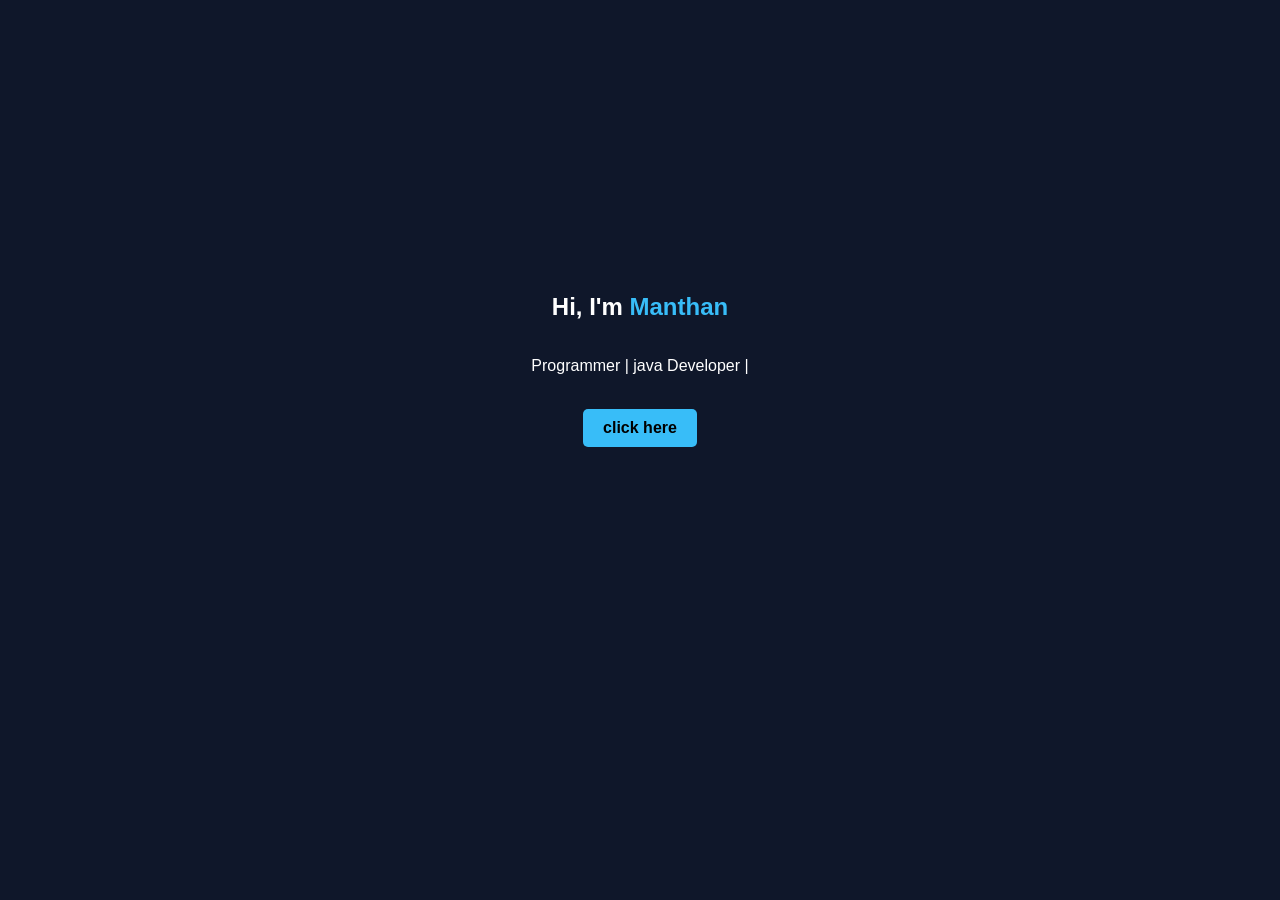
<file: index.html>
<!DOCTYPE html>
<html lang="hi">
<head>
    <style>
        body { background-color: #0f172a; color: white; font-family: sans-serif; margin: 0; }
        .hero { height: 80vh; display: flex; flex-direction: column; justify-content: center; align-items: center; text-align: center; }
        .highlight { color: #38bdf8; }
        .btn { background: #38bdf8; padding: 10px 20px; border-radius: 5px; color: #000; text-decoration: none; font-weight: bold; }
    </style>
</head>
<body>
    <section class="hero">
        <h1>Hi, I'm <span class="highlight">Manthan</span></h1>
        <p>Programmer | java Developer |</p>
        <br>
        <a href="card.html" class="btn">click here
        </a>
    </section>
</body>
</html>
</file>
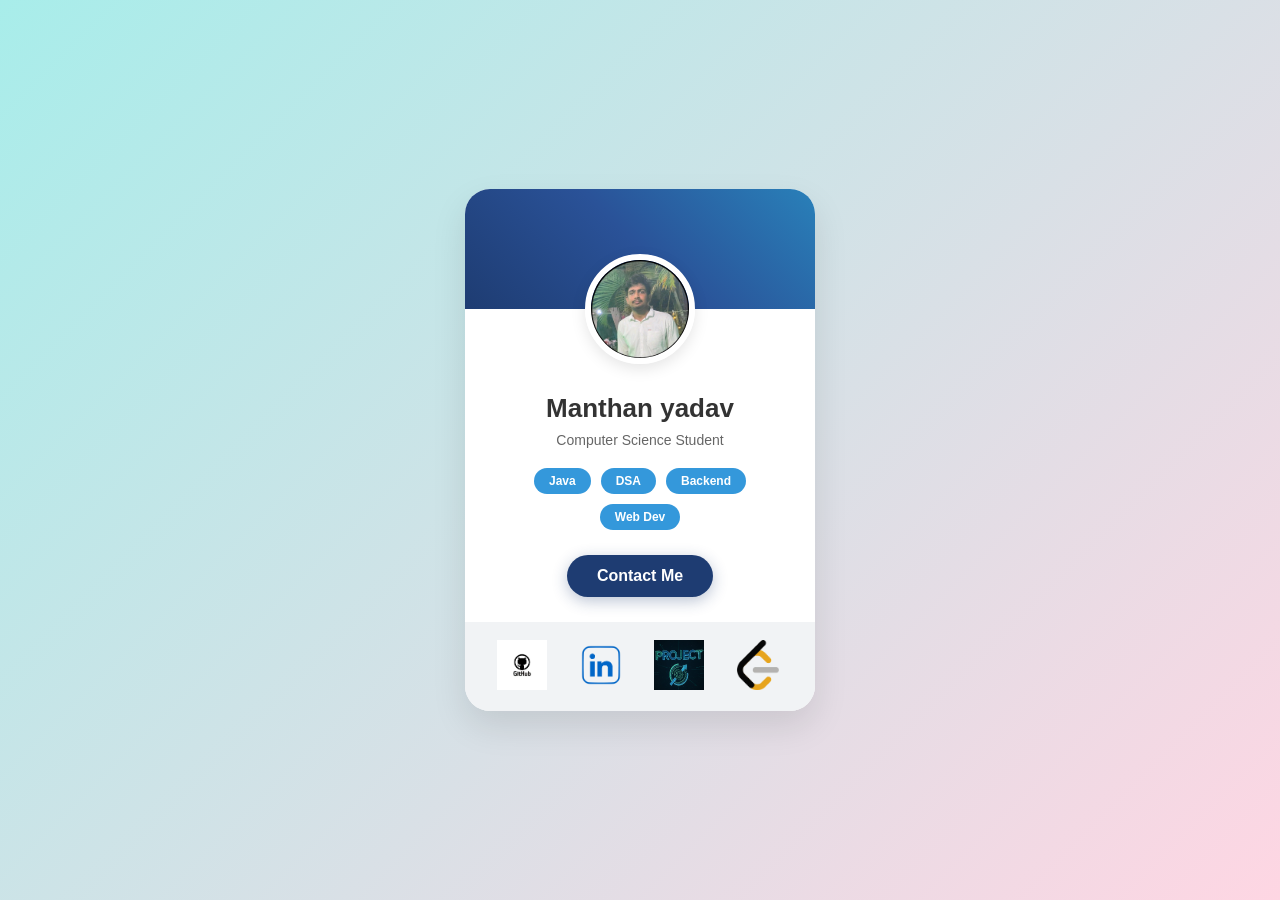
<file: card.html>
<!DOCTYPE html>
<html lang="hi">
<head>
    <meta charset="UTF-8">
    <meta name="viewport" content="width=device-width, initial-scale=1.0">
    <title>Manthan | Profile Card</title>
    <link rel="stylesheet" href="style.css">
</head>
<body>

    <div class="profile-card">
        <div class="header-bg"></div>
        <img src="/photo/myphoto.png" alt="Manthan" class="profile-img">
        
        <div class="info">
            <h1>Manthan yadav</h1>
            <p>Computer Science Student</p>
            
            <div class="skills">
                <span class="skill-tag">Java</span>
                <span class="skill-tag">DSA</span>
                <span class="skill-tag">Backend</span>
                <span class="skill-tag">Web Dev</span>
            </div>

            <a href="Contact.html" class="cta-button">Contact Me</a>
        </div>

        <div class="footer-social">
             <a href="https://github.com/Manthanyadav">
            <img src="photo/git.webp" alt="GitHub Logo" style="width: 50px;height:50px;" >
        </a>
            <a href="https://www.linkedin.com/in/manthan-yadav-6067b5376">
        <img src="photo/logo-linkedin.webp" alt="LinkedIn Logo" style="width: 50px;height:50px;" >
    </a>
            <a href="#">
                <img src="photo/Project.jpeg" alt="project" style="width: 50px;height:50px;" >
            </a>
            <a href="https://leetcode.com/u/manthanyadav/">
                <img src="photo/leetcode.webp" alt="LeetCode Logo" style="width: 50px;height:50px;" >
            </a>
        </div>
    </div>

</body>
</html>
</file>
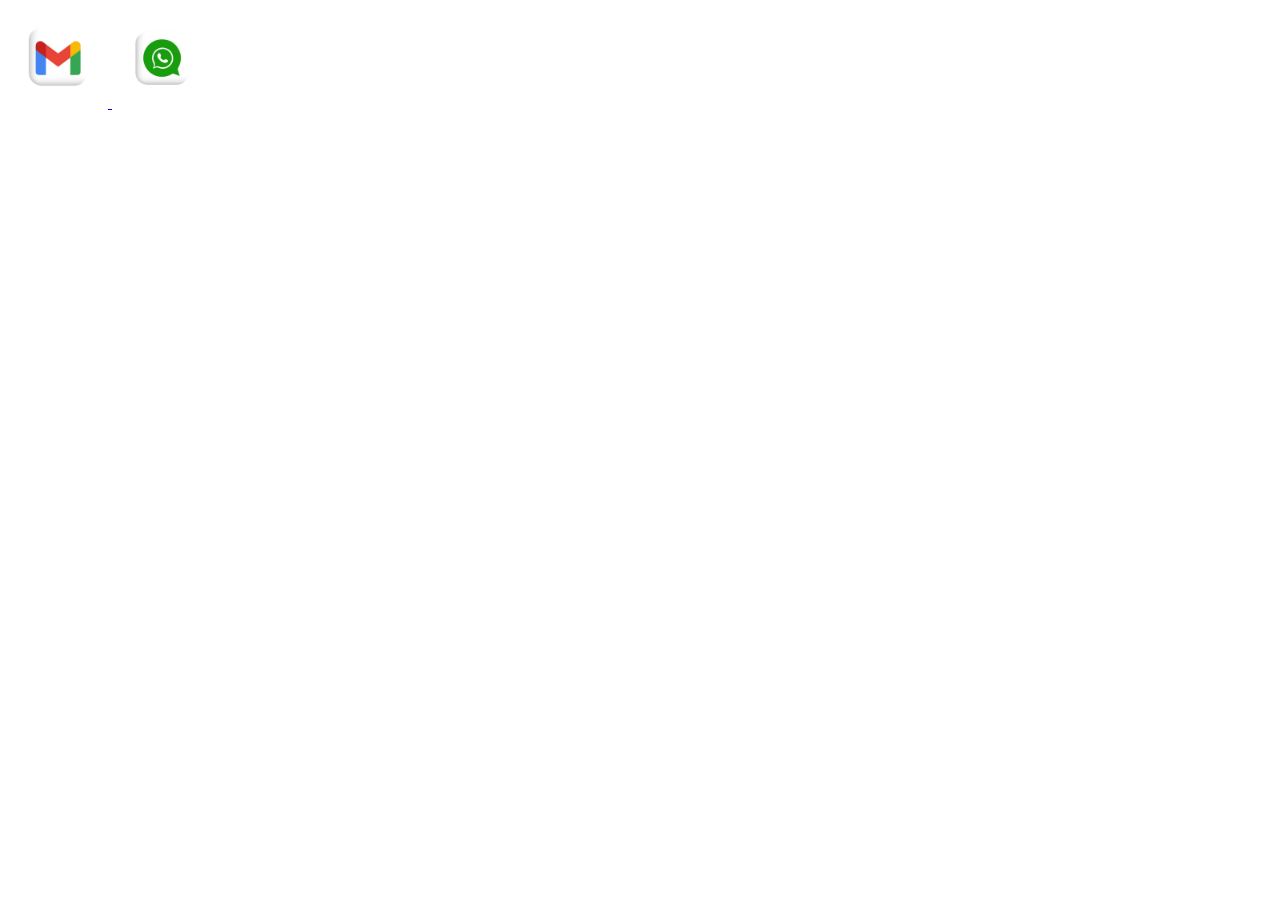
<file: Contact.html>
<!DOCTYPE html>
<html lang="en">
<head>
    <meta charset="UTF-8">
    <meta name="viewport" content="width=device-width, initial-scale=1.0">
    <title>Contact</title>
</head>
<body>
    <!--  Contact Information    -->
               <!-- add mail -->
    <a href="mailto:manthany99@gmail.com" >
        <img src="photo/gmail-logo.webp" alt="Gmail Logo" style="width: 100px;height:100px;">
    </a>
        <!-- add whatsapp -->
        <a href="https://wa.me/9528624721">
            <img src="photo/whatsapp.webp" alt="WhatsApp Logo" style="width: 100px;height:100px;" >
       
     </a>
</body>
</html>
</file>
<file: style.css>
* {
    margin: 0;
    padding: 0;
    box-sizing: border-box;
    font-family: 'Segoe UI', sans-serif;
}

body {
    background: linear-gradient(135deg, #a8edea 0%, #fed6e3 100%);
    display: flex;
    justify-content: center;
    align-items: center;
    min-height: 100vh;
}


.profile-card {
    background: #ffffff;
    width: 350px;
    border-radius: 25px;
    box-shadow: 0 15px 35px rgba(0,0,0,0.1);
    overflow: hidden;
    text-align: center;
    transition: transform 0.4s ease;
}

.profile-card:hover {
    transform: translateY(-10px);
}

.header-bg {
    background: linear-gradient(45deg, #1e3c72, #2a5298, #2980b9);
    height: 120px;
}


.profile-img {
    width: 110px;
    height: 110px;
    border-radius: 50%;
    border: 6px solid #fff;
    margin-top: -55px;
    object-fit: cover;
    box-shadow: 0 5px 15px rgba(0,0,0,0.1);
}


.info {
    padding: 25px;
}

.info h1 {
    font-size: 26px;
    color: #333;
    margin-bottom: 8px;
}

.info p {
    font-size: 14px;
    color: #666;
    margin-bottom: 20px;
}

.skills {
    display: flex;
    justify-content: center;
    flex-wrap: wrap;
    gap: 10px;
    margin-bottom: 25px;
}

.skill-tag {
    background: #3498db;
    color: #fff;
    padding: 6px 15px;
    border-radius: 25px;
    font-size: 12px;
    font-weight: 600;
}


.cta-button {
    display: inline-block;
    background: #1e3c72;
    color: #fff;
    padding: 12px 30px;
    border-radius: 30px;
    text-decoration: none;
    font-weight: bold;
    box-shadow: 0 4px 15px rgba(30, 60, 114, 0.3);
    transition: 0.3s;
}

.cta-button:hover {
    background: #2a5298;
    box-shadow: 0 6px 20px rgba(30, 60, 114, 0.4);
}


.footer-social {
    background: #f1f3f5;
    padding: 18px;
    display: flex;
    justify-content: space-around;
}

.footer-social a {
    color: #555;
    text-decoration: none;
    font-size: 14px;
    font-weight: 600;
    transition: color 0.3s;
}

.footer-social a:hover {
    color: #1e3c72;
}
</file>
